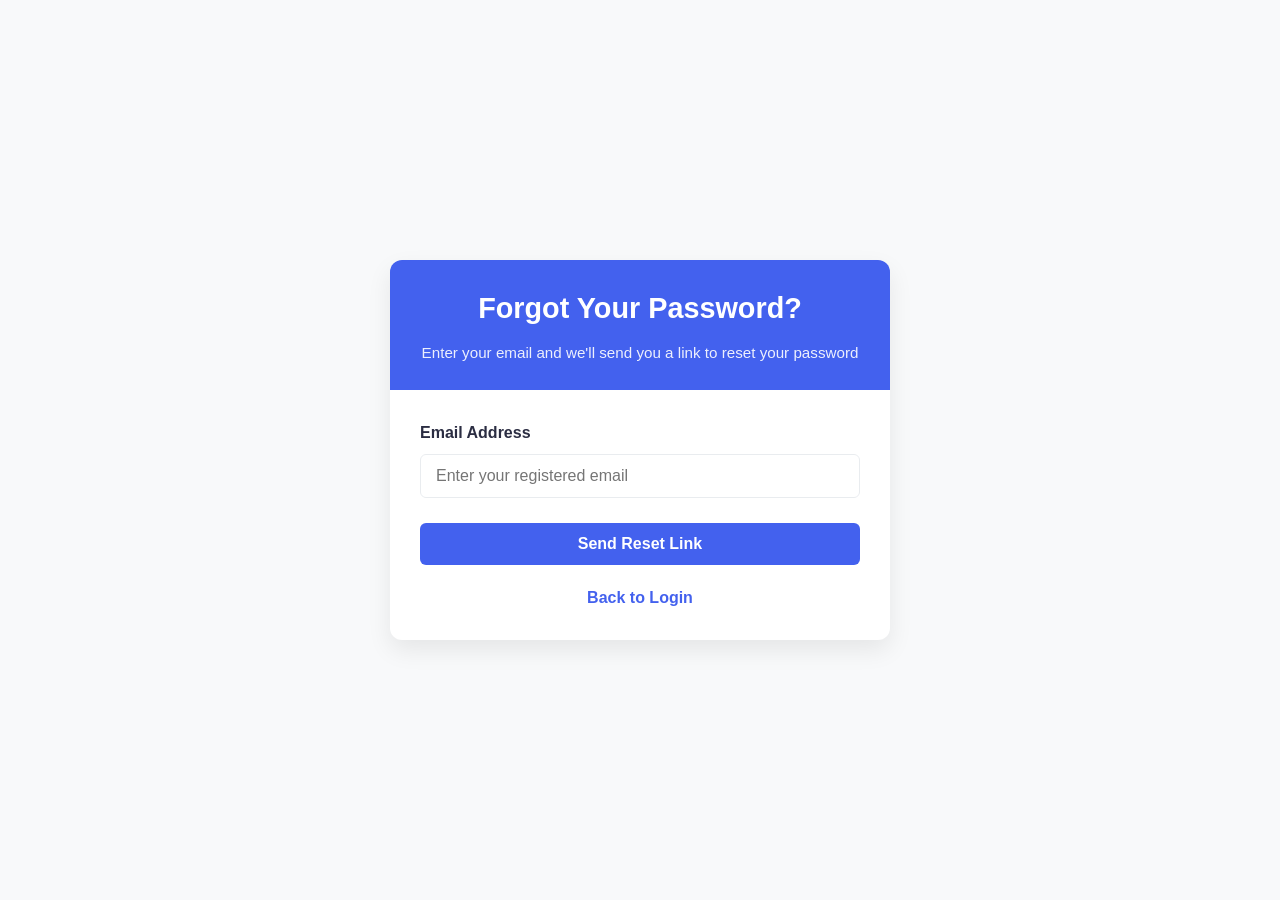
<file: forgotBtn.html>
<!DOCTYPE html>
<html lang="en">
<head>
    <meta charset="UTF-8">
    <meta name="viewport" content="width=device-width, initial-scale=1.0">
    <title>Password Recovery System</title>
    <style>
        /* Global Styles */
        :root {
            --primary-color: #4361ee;
            --secondary-color: #3f37c9;
            --accent-color: #4895ef;
            --success-color: #4cc9f0;
            --text-color: #2b2d42;
            --light-gray: #f8f9fa;
            --medium-gray: #e9ecef;
            --dark-gray: #6c757d;
            --error-color: #f72585;
        }

        * {
            margin: 0;
            padding: 0;
            box-sizing: border-box;
            font-family: 'Segoe UI', Tahoma, Geneva, Verdana, sans-serif;
        }

        body {
            background-color: var(--light-gray);
            color: var(--text-color);
            line-height: 1.6;
            display: flex;
            justify-content: center;
            align-items: center;
            min-height: 100vh;
            padding: 20px;
        }

        /* Container Styles */
        .auth-container {
            width: 100%;
            max-width: 500px;
            background: white;
            border-radius: 12px;
            box-shadow: 0 10px 25px rgba(0, 0, 0, 0.08);
            overflow: hidden;
            transition: transform 0.3s ease, box-shadow 0.3s ease;
        }

        
        .auth-container:hover {
            transform: translateY(-5px);
            box-shadow: 0 10px 30px rgba(252, 31, 31, 0.12);
        }

        /* Header Styles */
        .auth-header {
            background-color: var(--primary-color);
            color: white;
            padding: 25px;
            text-align: center;
        }

        .auth-header h2 {
            font-size: 1.8rem;
            margin-bottom: 10px;
        }

        .auth-header p {
            opacity: 0.9;
            font-size: 0.95rem;
        }

        /* Form Styles */
        .auth-form {
            padding: 30px;
        }

        .form-group {
            margin-bottom: 25px;
        }

        .form-label {
            display: block;
            margin-bottom: 8px;
            font-weight: 600;
            color: var(--text-color);
        }

        .form-input {
            width: 100%;
            padding: 12px 15px;
            border: 1px solid var(--medium-gray);
            border-radius: 6px;
            font-size: 1rem;
            transition: border-color 0.3s ease, box-shadow 0.3s ease;
        }

        .form-input:focus {
            border-color: var(--accent-color);
            box-shadow: 0 0 0 3px rgba(67, 97, 238, 0.2);
            outline: none;
        }

        /* Button Styles */
        .btn {
            display: inline-block;
            padding: 12px 24px;
            background-color: var(--primary-color);
            color: white;
            border: none;
            border-radius: 6px;
            font-size: 1rem;
            font-weight: 600;
            cursor: pointer;
            transition: all 0.3s ease;
            text-align: center;
            width: 100%;
        }

        .btn:hover {
            background-color: var(--secondary-color);
            transform: translateY(-2px);
        }

        .btn:active {
            transform: translateY(0);
        }

        /* Link Styles */
        .auth-link {
            text-align: center;
            margin-top: 20px;
        }

        .auth-link a {
            color: var(--primary-color);
            text-decoration: none;
            font-weight: 600;
        }

        .auth-link a:hover {
            text-decoration: underline;
        }

        /* Status Message Styles */
        .status-message {
            padding: 15px;
            margin-bottom: 20px;
            border-radius: 6px;
            text-align: center;
            display: none;
        }

        .success {
            background-color: #e6f7ee;
            color: #1ea97c;
            border: 1px solid #a8e6cf;
            display: block;
        }

        .error {
            background-color: #fce8e6;
            color: #d32f2f;
            border: 1px solid #f8c9c5;
            display: block;
        }

        /* Timer Styles */
        .timer {
            text-align: center;
            margin-top: 15px;
            font-size: 0.9rem;
            color: var(--dark-gray);
        }

        /* Responsive Styles */
        @media (max-width: 576px) {
            .auth-container {
                border-radius: 0;
            }
            
            .auth-header, .auth-form {
                padding: 20px;
            }
        }

        /* Animation */
        @keyframes fadeIn {
            from { opacity: 0; transform: translateY(10px); }
            to { opacity: 1; transform: translateY(0); }
        }

        .animate-fade {
            animation: fadeIn 0.5s ease forwards;
        }
    </style>
</head>
<body>
    <div class="auth-container animate-fade">
        <div class="auth-header">
            <h2>Forgot Your Password?</h2>
            <p>Enter your email and we'll send you a link to reset your password</p>
        </div>

        <div class="auth-form">
            <div id="statusMessage" class="status-message"></div>

            <div id="formSection">
                <div class="form-group">
                    <label for="email" class="form-label">Email Address</label>
                    <input type="email" id="email" class="form-input" placeholder="Enter your registered email" required>
                </div>

                <button id="submitBtn" class="btn">Send Reset Link</button>
                
                <div class="auth-link">
                    <a href="Login.html" id="backToLogin">Back to Login</a>
                </div>
            </div>

            <div id="successSection" style="display: none;">
                <div class="status-message success">
                    Password reset link has been sent to your email!
                </div>
                
                <div class="timer">
                    Didn't receive the email? <a href="#" id="resendLink">Resend</a>
                    <div id="timerDisplay" style="display: none;">
                        (Can resend in <span id="countdown">30</span> seconds)
                    </div>
                </div>
                
                <div class="auth-link">
                    <a href="Login.html" id="backToLogin2">Back to Login</a>
                </div>
            </div>
        </div>
    </div>

    <script>
        document.addEventListener('DOMContentLoaded', function() {
            const emailInput = document.getElementById('email');
            const submitBtn = document.getElementById('submitBtn');
            const backToLogin = document.getElementById('backToLogin');
            const backToLogin2 = document.getElementById('backToLogin2');
            const resendLink = document.getElementById('resendLink');
            const formSection = document.getElementById('formSection');
            const successSection = document.getElementById('successSection');
            const statusMessage = document.getElementById('statusMessage');
            const timerDisplay = document.getElementById('timerDisplay');
            const countdown = document.getElementById('countdown');

            let timer = null;
            let timeLeft = 30;

            // Form submission
            submitBtn.addEventListener('click', function(e) {
                e.preventDefault();
                
                const email = emailInput.value.trim();
                
                // Validate email
                if (!email) {
                    showStatus('Please enter your email address', 'error');
                    return;
                }

                if (!validateEmail(email)) {
                    showStatus('Please enter a valid email address', 'error');
                    return;
                }

                // Simulate sending email (in a real app, this would be an AJAX call)
                setTimeout(() => {
                    formSection.style.display = 'none';
                    successSection.style.display = 'block';
                    startTimer();
                }, 1000);
            });

            // Back to login links

            // backToLogin.addEventListener('click', function(e) {
            //     e.preventDefault();
            //     alert('Back to login functionality would go here');
            // });

            // backToLogin2.addEventListener('click', function(e) {
            //     e.preventDefault();
            //     alert('Back to login functionality would go here');
            // });
            

            // Resend link
            resendLink.addEventListener('click', function(e) {
                e.preventDefault();
                
                if (timeLeft > 0) {
                    showStatus(`Please wait ${timeLeft} seconds before resending`, 'error');
                    return;
                }

                // Simulate resending email
                showStatus('Password reset link has been resent!', 'success');
                timeLeft = 30;
                startTimer();
            });

            // Helper functions
            function validateEmail(email) {
                const re = /^[^\s@]+@[^\s@]+\.[^\s@]+$/;
                return re.test(email);
            }

            function showStatus(message, type) {
                statusMessage.textContent = message;
                statusMessage.className = 'status-message ' + type;
            }

            function startTimer() {
                timerDisplay.style.display = 'block';
                countdown.textContent = timeLeft;
                
                if (timer) clearInterval(timer);
                
                timer = setInterval(() => {
                    timeLeft--;
                    countdown.textContent = timeLeft;
                    
                    if (timeLeft <= 0) {
                        clearInterval(timer);
                        timerDisplay.style.display = 'none';
                    }
                }, 1000);
            }
        });
    </script>
</body>
</html>
</file>
